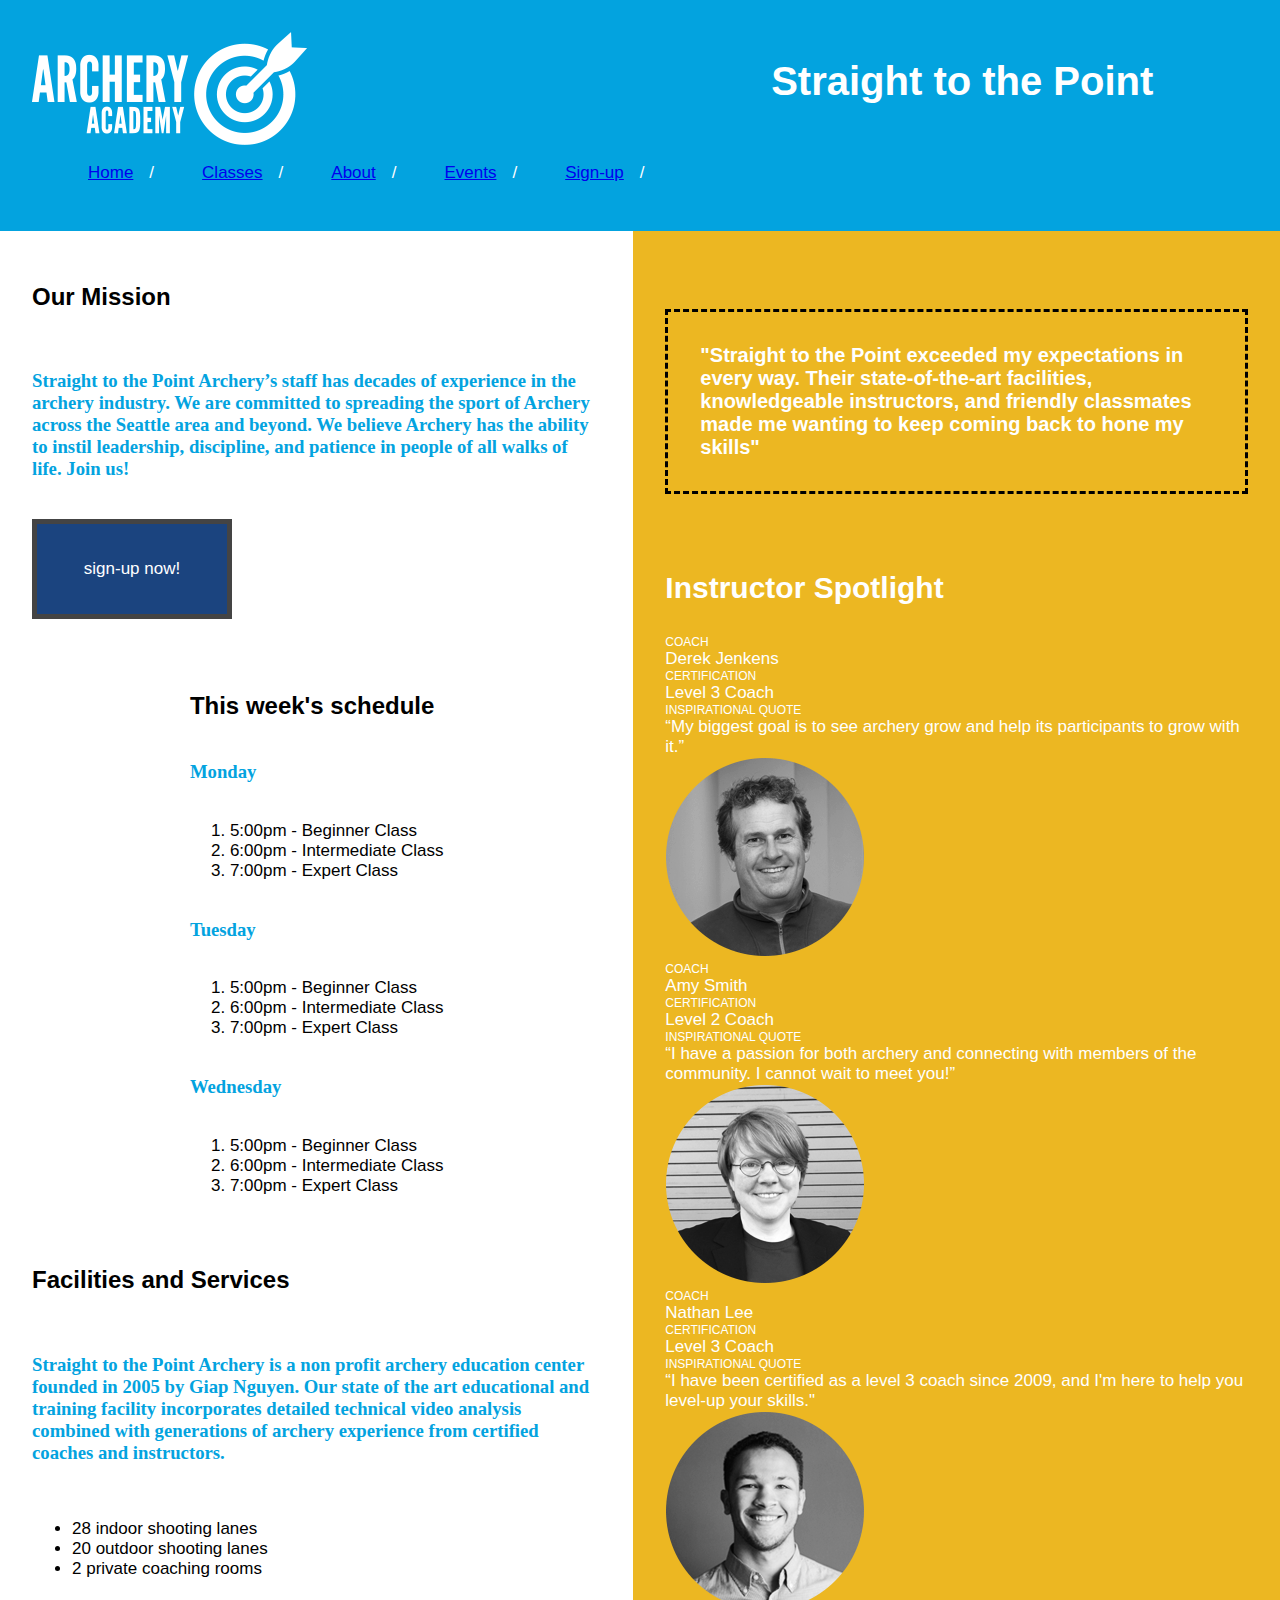
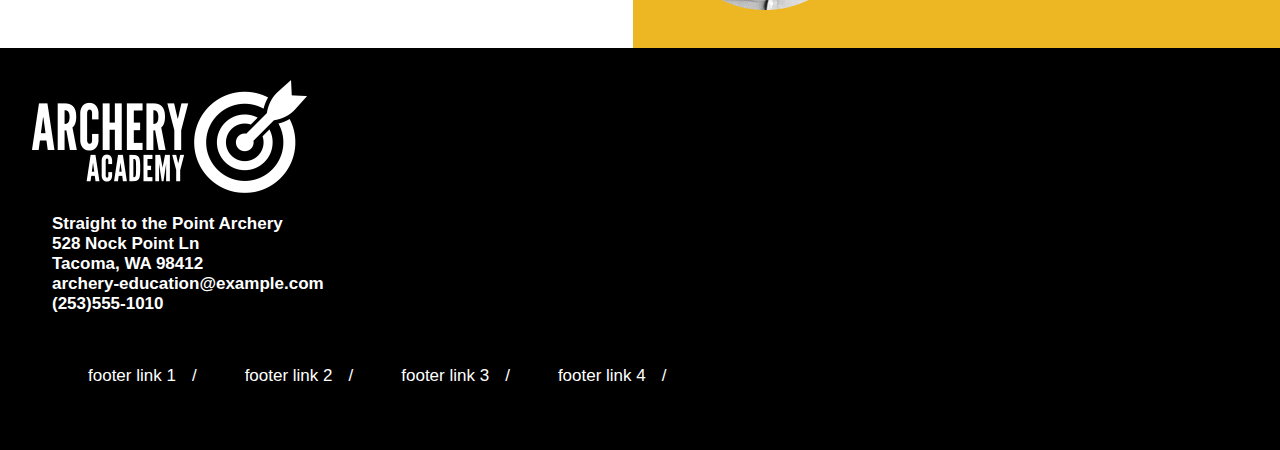
<file: index.html>
<!DOCTYPE html>
<html lang="en" dir="ltr">
  <head>
    <meta charset="utf-8">
    <title>Straight to the point</title>
    <link rel="stylesheet" type="text/css" href="styles/styles.css">
  </head>
  <body class="wrapper">
    <header>
    <h1>Straight to the Point</h1>
    <img src="images/archeryAcademy-logo-white.png" alt="Arrow logo" class="logo-header">
      <nav>
        <ul>
          <li><a href="index.html">Home</a></li>
          <li><a href="class-page.html">Classes</a></li>
          <li><a href="#">About</a></li>
          <li><a href="#">Events</a></li>
          <li><a href="events-page.html">Sign-up</a></li>
        </ul>
        </nav>
    </header>
    <section>
      <h2>Our Mission</h2>
        <h3>
        Straight to the Point Archery’s staff has decades of experience in the archery industry.
        We are committed to spreading the sport of Archery across the Seattle area and beyond.
        We believe Archery has the ability to instil leadership, discipline, and patience in people of all walks of life. Join us!
        </h3>
        <div><button onclick="location.href='events-page.html'" class="button" style="width:200px;height:100px;">sign-up now!</button></div>
    <section>
      <h2>This week's schedule</h2>
        <h3>Monday</h3>
          <ol>
            <li>5:00pm - Beginner Class</li>
            <li>6:00pm - Intermediate Class</li>
            <li>7:00pm - Expert Class</li>
          </ol>
        <h3>Tuesday</h3>
          <ol>
            <li>5:00pm - Beginner Class</li>
            <li>6:00pm - Intermediate Class</li>
            <li>7:00pm - Expert Class</li>
          </ol>
        <h3>Wednesday</h3>
          <ol>
            <li>5:00pm - Beginner Class</li>
            <li>6:00pm - Intermediate Class</li>
            <li>7:00pm - Expert Class</li>
          </ol>
      </section>
      <h2>Facilities and Services</h2>
        <h3>
          Straight to the Point Archery is a non profit archery education center founded in 2005 by Giap Nguyen.
          Our state of the art educational and training facility incorporates detailed technical video analysis
          combined with generations of archery experience from certified coaches and instructors.
        </h3>
        <ul>
          <li>28 indoor shooting lanes</li>
          <li>20 outdoor shooting lanes</li>
          <li>2 private coaching rooms</li>
        </ul>
    </section>
    <aside class="flex-container">
      <h6>"Straight to the Point exceeded my expectations in every way. Their state-of-the-art facilities, knowledgeable instructors, and friendly classmates made me wanting to keep coming back to hone my skills"</h6>
      <h3>Instructor Spotlight</h3>
        <div class="coach-header">COACH</div>
          <div>Derek Jenkens</div>
        <div class="coach-header">CERTIFICATION</div>
          <div>Level 3 Coach</div>
        <div class="coach-header">INSPIRATIONAL QUOTE</div>
          <div>“My biggest goal is to see archery grow and help its participants to grow with it.”</div>
        <div class="flex-item flex-item-1"><img src="images/instructor-bio-image1.png" alt="picture of Amy Smith, instructor at Straight the Point"></div>
      <div class="coach-header">COACH</div>
        <div>Amy Smith</div>
      <div class="coach-header">CERTIFICATION</div>
        <div>Level 2 Coach</div>
      <div class="coach-header">INSPIRATIONAL QUOTE</div>
        <div>“I have a passion for both archery and connecting with members of the community. I cannot wait to meet you!”</div>
      <div class="flex-item flex-item-2"><img src="images/instructor-bio-image2.png" alt="picture of Nathan, Instructor at Straight to the Point"></div>
      <div class="coach-header">COACH</div>
        <div>Nathan Lee </div>
      <div class="coach-header">CERTIFICATION</div>
          <div>Level 3 Coach</div>
      <div class="coach-header">INSPIRATIONAL QUOTE</div>
        <div>“I have been certified as a level 3 coach since 2009, and I'm here to help you level-up your skills."</div>
      <div class="flex-item flex-item-3"><img src="images/instructor-bio-image3.png" alt="picture of Derek, instructor at Straight to the Point"></div>
    </aside>
    <footer>
      <img src="images/archeryAcademy-logo-white.png" alt="archery image">
      <p> Straight to the Point Archery
        <br>
          528 Nock Point Ln
        <br>
          Tacoma, WA 98412
        <br>
          archery-education@example.com
        <br>
          (253)555-1010
      </p>
      <ul>
        <li>footer link 1</li>
        <li>footer link 2</li>
        <li>footer link 3</li>
        <li>footer link 4</li>
      </ul>
    </footer>
  </body>
</html>
</file>
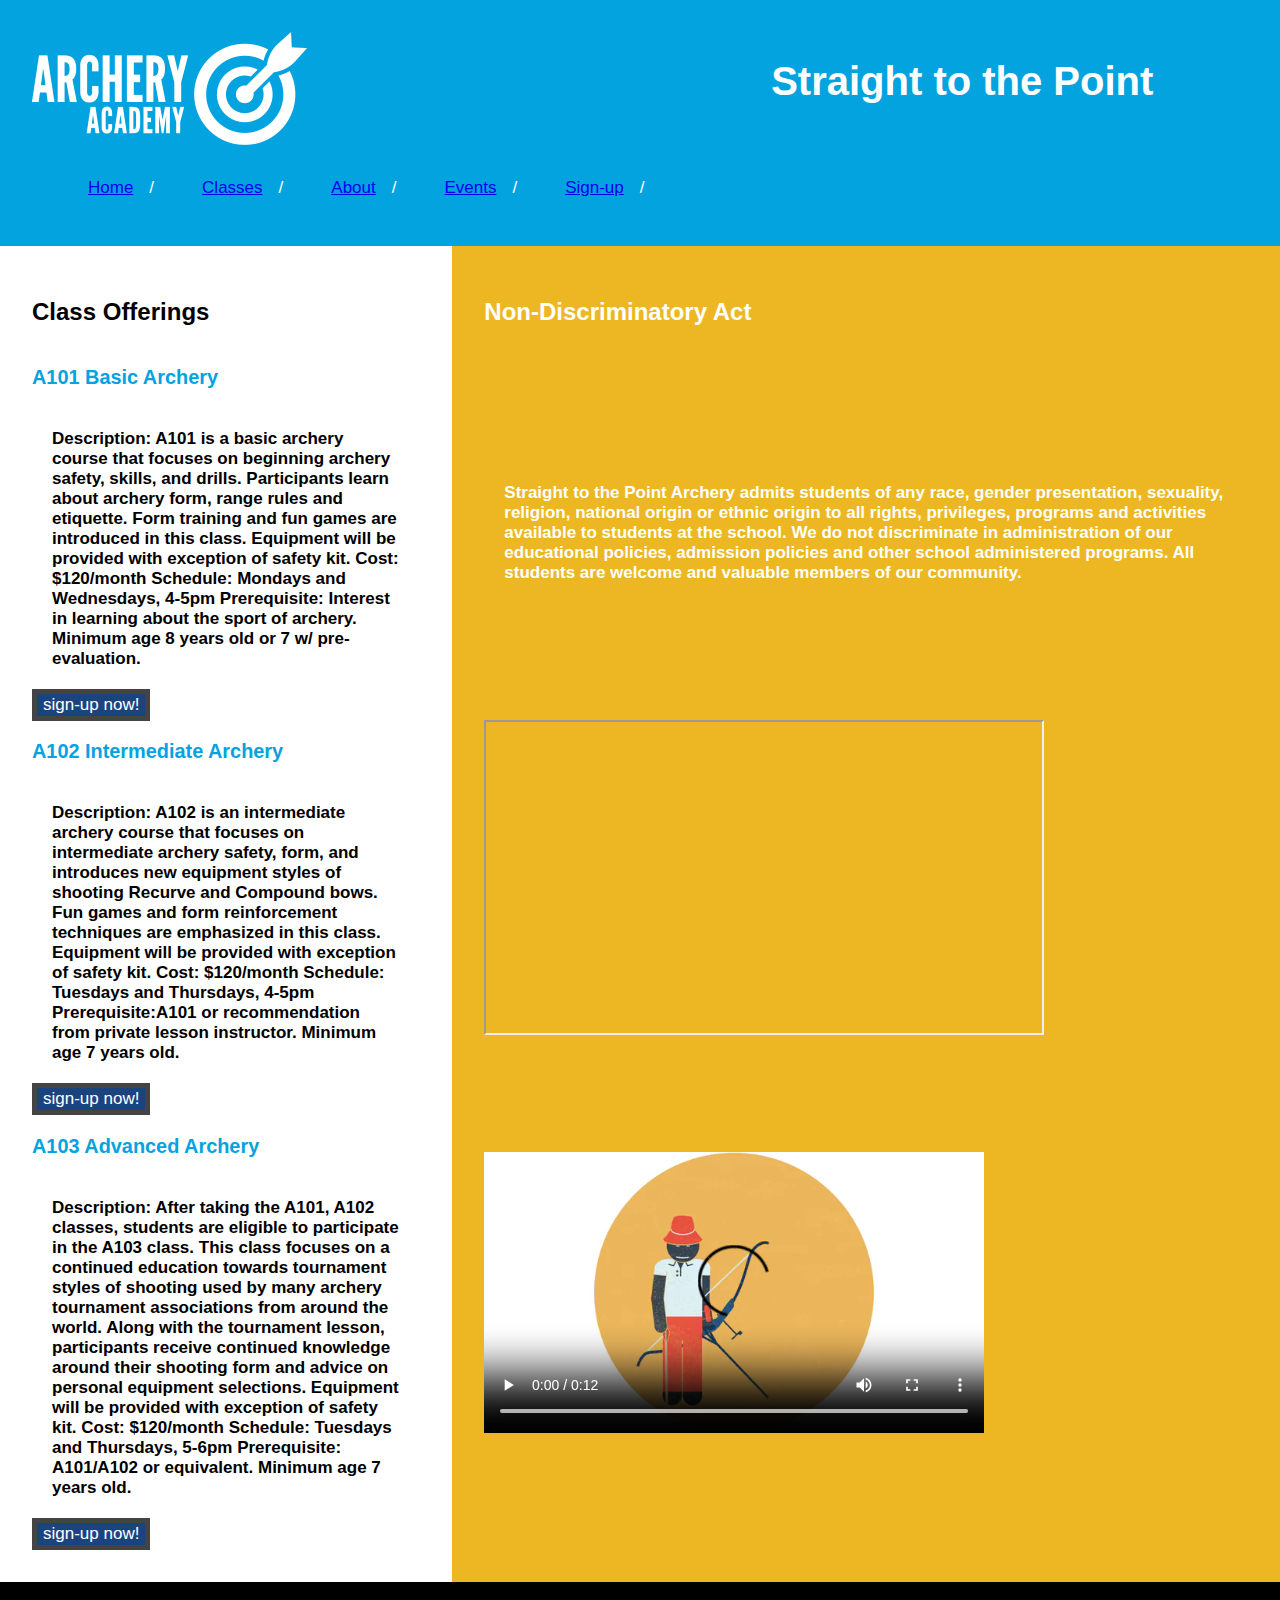
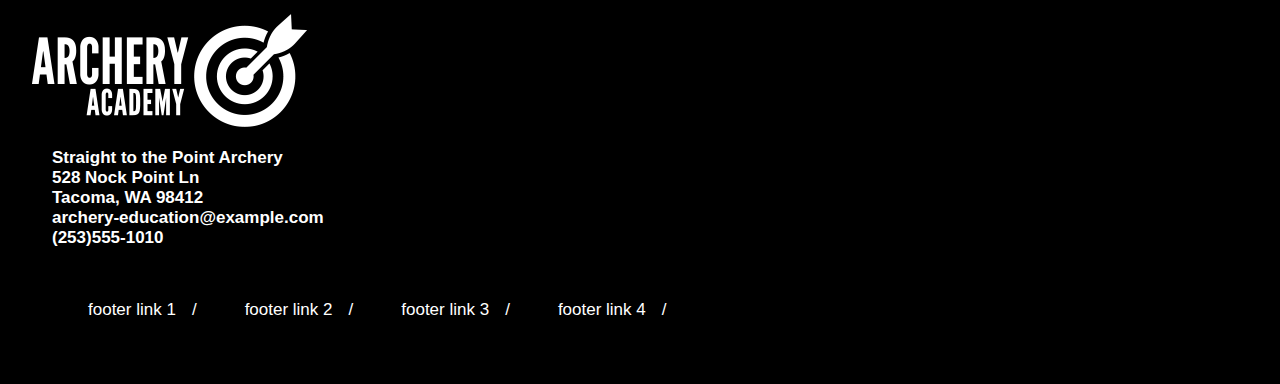
<file: class-page.html>
<!DOCTYPE html>
<html lang="en" dir="ltr">
  <head>
    <meta charset="utf-8">
    <title>Straight to the point</title>
    <link rel="stylesheet" type="text/css" href="styles/styles.css">
  </head>
  <body class="wrapper">
    <header>
      <img src="images/archeryAcademy-logo-white.png" alt="Aarow logo">
      <h1>Straight to the Point</h1>
      <nav>
        <ul>
          <li><a href="index.html">Home</a></li>
          <li><a href="#">Classes</a></li>
          <li><a href="#">About</a></li>
          <li><a href="#">Events</a></li>
          <li><a href="events-page.html">Sign-up</a></li>
        </ul>
      </nav>
    </header>
    <section class="class-page-section">
      <h2>Class Offerings</h2>
      <div><h3>A101 Basic Archery</h3></div>
      <p>Description: A101 is a basic archery course that focuses on beginning archery safety, skills, and drills. Participants learn about archery form, range rules and etiquette. Form training and fun games are introduced in this class.
        Equipment will be provided with exception of safety kit.
        Cost: $120/month
        Schedule: Mondays and Wednesdays, 4-5pm
        Prerequisite:   Interest in learning about the sport of archery. Minimum age  8 years old or 7 w/ pre-evaluation.
      </p>
        <div><button onclick="location.href='events-page.html'" class="button">sign-up now!</button></div>
      <div><h3>A102 Intermediate Archery</h3></div>
      <p>Description: A102 is an intermediate archery course that focuses on intermediate archery safety, form, and introduces new equipment styles of shooting Recurve and Compound bows. Fun games and form reinforcement techniques are emphasized in this class.
        Equipment will be provided with exception of safety kit.
        Cost: $120/month
        Schedule: Tuesdays and Thursdays, 4-5pm
        Prerequisite:A101 or recommendation from private lesson instructor. Minimum age  7 years old.
      </p>
      <div><button onclick="location.href='events-page.html'" class="button">sign-up now!</button></div>
      <div><h3>A103 Advanced Archery</h3></div>
      <p>Description: After taking the A101, A102 classes, students are eligible to participate in the A103 class. This class focuses on a continued education towards tournament styles of shooting used by many archery tournament associations from around the world. Along with the tournament lesson, participants receive continued knowledge around their shooting form and advice on personal equipment selections.
        Equipment will be provided with exception of safety kit.
        Cost: $120/month
        Schedule: Tuesdays and Thursdays, 5-6pm
        Prerequisite:  A101/A102 or equivalent. Minimum age  7 years old.
      </p>
      <div><button onclick="location.href='events-page.html'" class="button">sign-up now!</button></div>
    </section>
    <aside>
      <h2>Non-Discriminatory Act</h2>
        <p>
        Straight to the Point Archery admits students of any race, gender presentation,
        sexuality, religion, national origin or ethnic origin to all rights, privileges,
        programs and activities available to students at the school. We do not discriminate
        in administration of our educational policies, admission policies and other school
        administered programs. All students are welcome and valuable members of our community.
        </p>
        <iframe width="560" height="315" src="https://www.youtube.com/embed/-O8LXQrY9Rw" allow="accelerometer; autoplay; encrypted-media; gyroscope; picture-in-picture" allowfullscreen></iframe>
        <video controls width="500" height"300">
          <source src="archery-video-cartoon.mp4" type="video/mp4">
          Your broswer does not support video
        </video>
    </aside>
    <footer>
      <img src="images/archeryAcademy-logo-white.png" alt="archery image">
      <p> Straight to the Point Archery
        <br>
          528 Nock Point Ln
        <br>
          Tacoma, WA 98412
        <br>
          archery-education@example.com
        <br>
          (253)555-1010
      </p>
      <ul>
        <li>footer link 1</li>
        <li>footer link 2</li>
        <li>footer link 3</li>
        <li>footer link 4</li>
      </ul>
    </footer>
  </body>
</html>
</file>
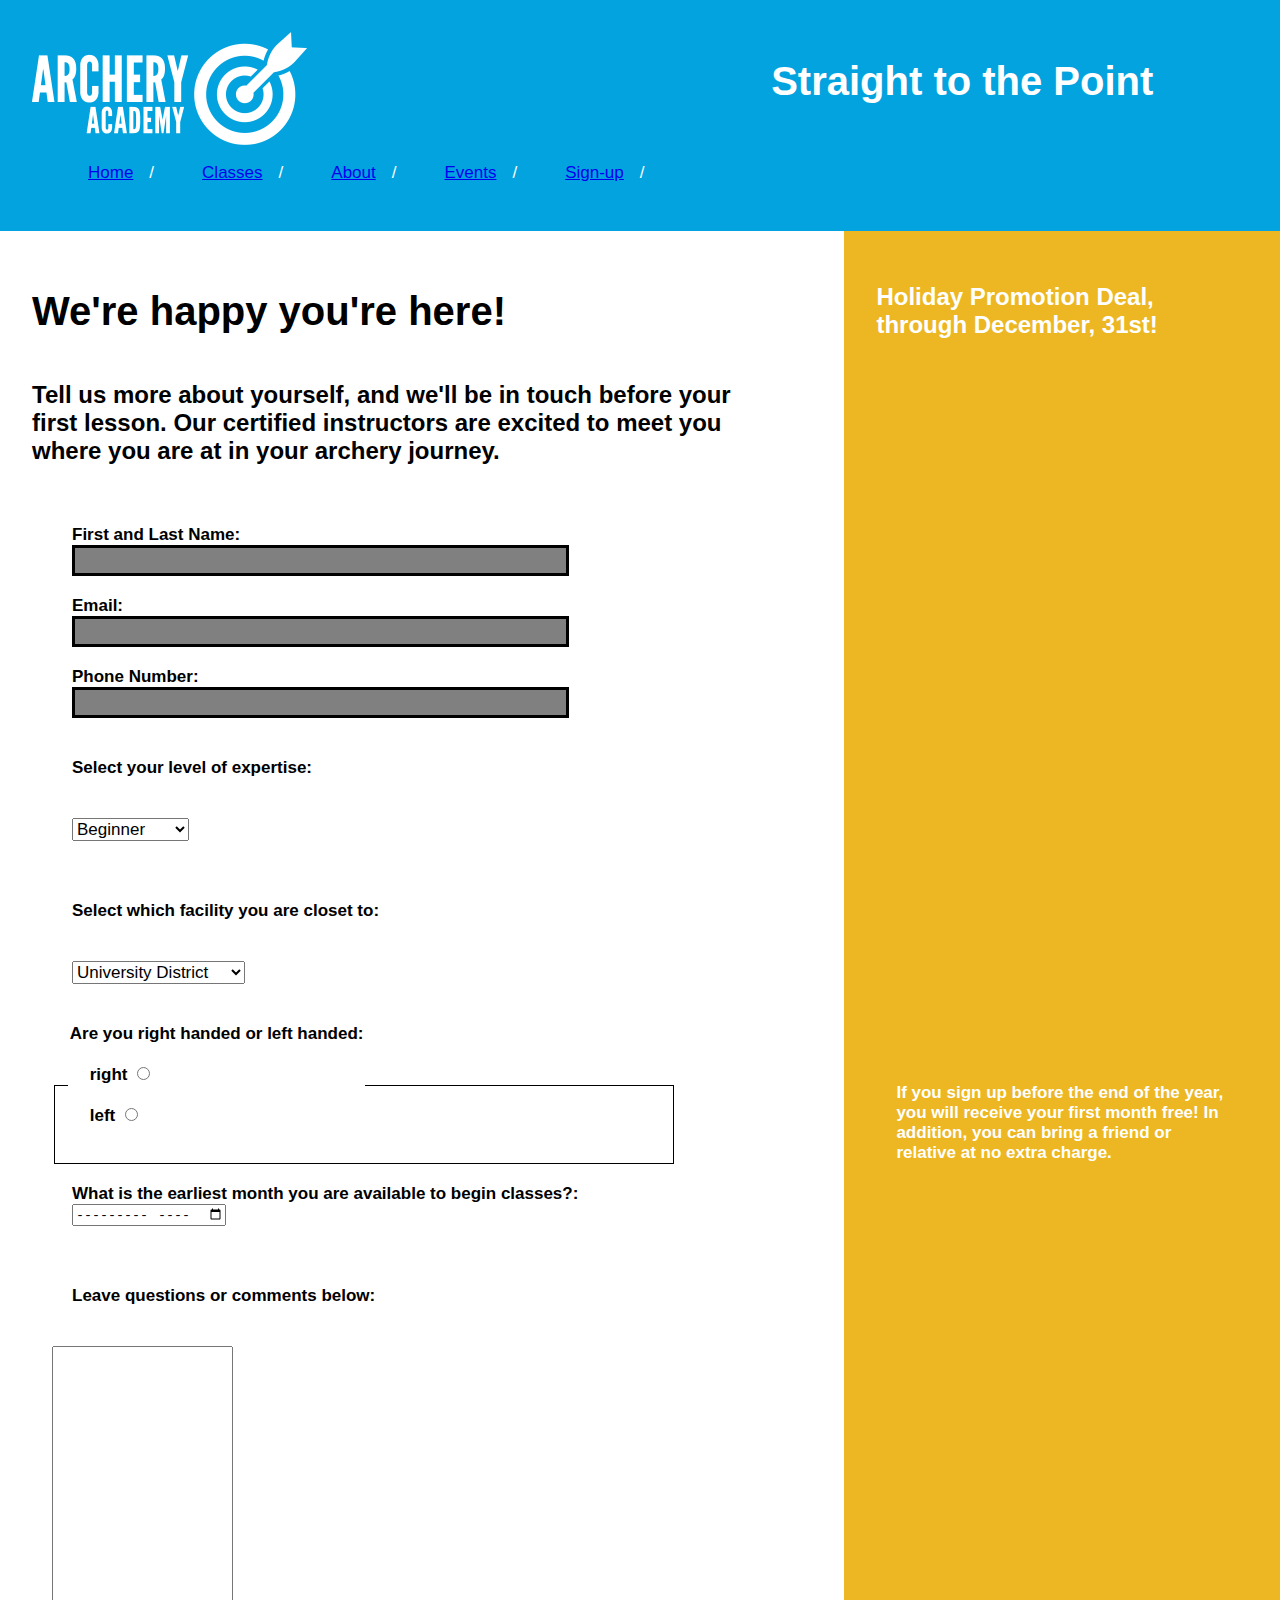
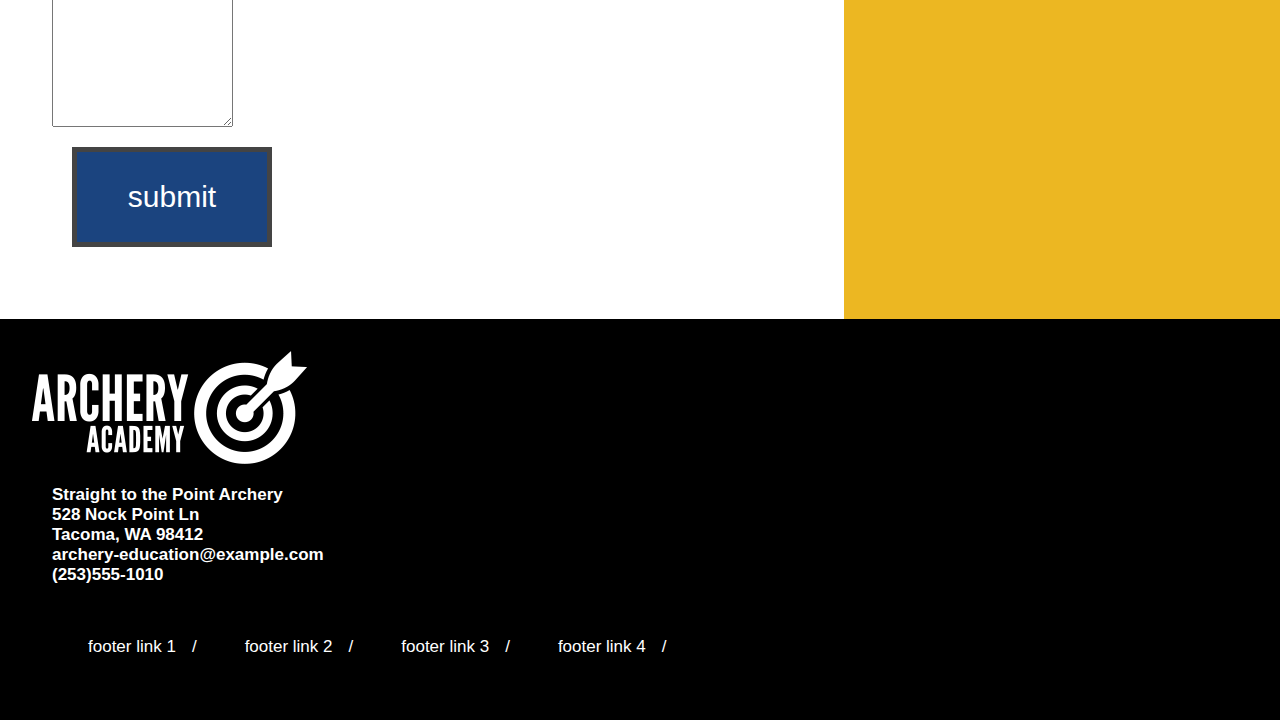
<file: events-page.html>
<!DOCTYPE html>
<html lang="en" dir="ltr">
  <head>
    <meta charset="utf-8">
    <title>Straight to the point</title>
    <link rel="stylesheet" type="text/css" href="styles/styles.css">
  </head>
  <body class="wrapper">
    <header>
    <h1>Straight to the Point</h1>
    <img src="images/archeryAcademy-logo-white.png" alt="Arrow logo" class="logo-header">
      <nav>
        <ul>
          <li><a href="index.html">Home</a></li>
          <li><a href="class-page.html">Classes</a></li>
          <li><a href="#">About</a></li>
          <li><a href="#">Events</a></li>
          <li><a href="events-page.html">Sign-up</a></li>
        </ul>
        </nav>
    </header>
    <section class="sign-up-section">
      <h1>We're happy you're here!</h1>
      <h2>
        Tell us more about yourself, and we'll be in touch before your first lesson.
        Our certified instructors are excited to meet you where you are at in your
        archery journey.
      </h2>

      <form method="post">

        <label for="name">
          First and Last Name: <br>
          <input type="text" name="name" id="name">
        </label>

        <label for="email">
          Email: <br>
          <input type="email" name="email" id="email">
        </label>

        <label for="phone-number">
          Phone Number: <br>
          <input type="tel" name="tel" id="phone-number">
        </label>

        <p>Select your level of expertise:</p> <br>
        <select name="expertise" id="expertise">
          <option value="beginner">Beginner</option>
          <option value="intermediate">Intermediate</option>
          <option value="expert">Expert</option>
        </select> <br>

        <p>Select which facility you are closet to:</p> <br>
        <select name="region" id="region">
          <optgroup label="east">
            <option value="univeristy-district">University District</option>
          </optgroup>
          <optgroup label="central">
            <option value="queen-anne">Queen Anne</option>
            <option value="captiol-hill">Captiol Hill</option>
          </optgroup>
          <option value="tukwila">Tukwila</option>
          <option value="university-district" selected>University District</option>
        </select> <br>

        <fieldset>
          <legend>Are you right handed or left handed:
            <label for="right"> right
            <input type="radio" name="dom-hand" value="right" id="right">
            </label>
            <label for="left"> left
            <input type="radio" name="dom-hand" value="left" id="left">
            </label>
          </legend>
        </fieldset>

       <label for="month">
       What is the earliest month you are available to begin classes?: <br>
         <input type="month" name="month" id="month">
       </label> <br>

       <label for="comments">Leave questions or comments below:</label><br>
        <textarea name="questions-comments" id="questions-comments" rows="25">
       </textarea>
       </label>

        <label>
          <input type="submit" value="submit" id="submit">
        </label>
      </form>
    </section>

    <aside>
      <h2>Holiday Promotion Deal, through December, 31st!</h2>
        <p>If you sign up before the end of the year, you will receive
          your first month free! In addition, you can bring a friend or relative
          at no extra charge.
        </p>
    </aside>

    <footer>
      <img src="images/archeryAcademy-logo-white.png" alt="archery image">
      <p> Straight to the Point Archery
        <br>
          528 Nock Point Ln
        <br>
          Tacoma, WA 98412
        <br>
          archery-education@example.com
        <br>
          (253)555-1010
      </p>
      <ul>
        <li>footer link 1</li>
        <li>footer link 2</li>
        <li>footer link 3</li>
        <li>footer link 4</li>
      </ul>
    </footer>
  </body>
</html>
</file>
<file: styles/styles.css>
* {
  box-sizing: border-box;
}

body {
  margin: auto;
}

.wrapper {
  display: grid;
  grid-template-columns: (10, 1fr);
  grid-template-rows: auto;
}

header {
display: grid;
grid-column: 1 / 10;
background-color: #03a3df;
padding: 2rem;


}

nav ul li {
    float: left;
    list-style: none;
    padding: 1rem;
    font-family: arial;
    color: white;

}

nav ul li::after {
  content:"/";
  padding: 1rem;
}

.logo-header {
  position: absolute;

}

section {
 display: inline-grid;
 grid-column: 1 / 2;
 background-color: white;
 justify-content: center;
 padding: 2rem;

}

.class-page-section {
  display: inline-grid;
  grid-column: 2 / 3;
  background-color: white;
  justify-content: center;
  padding: 2rem;
}

section > h1 {
  color: black;
  display: grid;
  grid-column-start: 1;


}

section, h2 {
display: grid;
grid-column-start: 1;

}

.sign-up-section, form {
  display: grid;
  grid-column-start: 1;
  grid-column-end: 3;
}


p  {

  font-family: arial;
  font-size: 17px;


}

table {
  border-style: solid;
  border-width: thick;
  border-color: #444444;
}


table, li {

  font-family: arial;
  font-size: 17px;


}

button {
  font-size: 17px;
  background-color: #1b447f;
  color: white;
  font-family: arial;
  border-style: solid;
  border-width: thick;
  border-color: #444444;

}

p > button {
  font-size: 17px;
  background-color: #1b447f;
  color: white;
  font-family: arial;
  border-style: solid;
  border-width: thick;
  border-color: #444444;
}


aside {
  display: inline-grid;
  grid-column: 3;
  flex-wrap: wrap;
  justify-content: center;
  background-color: #ecb722;
  padding: 2rem;
}

aside, div {
  font-family: Arial;
  font-size: 17px;
  color: white;

}

h1 {
  display:grid;
  grid-column: 3 / 5;
  font-family: Arial;
  font-size: 40px;
  color: white;

}

.coach-header {
  font-size: 12px;
}

h2 {
  font-family: Arial;
  font-size: 24px;

}

h3 {
  color: #03a3df;
}



aside h6 {
  color: white;
  font-family: arial;
  font-size: 20px;
  border-color: white;
  border-style: dashed;
  border-color: black;
  padding: 2rem;
}

aside > h3 {
  color: white;
  align-content: center;
  font-size: 30px;
  font-family: arial;
}

footer {
  display: grid;
  grid-column: 1 / 10;
  background-color: black;
  padding: 2rem;
}

footer ul li {
  float: left;
  list-style: none;
  padding: 1rem;
  font-family: arial;
  color: white;

}

footer ul li::after {
  content:"/";
  padding: 1rem;
}

footer p {
  color: white;
}

label, select {
  display: block;
  margin: 20px;
  font-family: arial;
  font-size: 17px;

}

form {
  width: 80%;
  margin: 20px;
}

form, p {
  display: inline-block;
  margin: 20px;
  font-family: arial;
  font-size: 17px;
  font-weight: bold;


}

input[type="text"], input[type="email"], input[type="tel"] {
  background: grey;
  width: 85%;
  text: 300px;
  border:3px solid black;
  padding:5px;
}

input[type="text"]:focus, input[type="email"]:focus, input[type="tel"]:focus {
    background-color: pink;
  }



input[type="submit"] {
    color: white;
    background-color: #1b447f;
    border-color: #444444;
    border-style: solid;
    border-width: thick;
    font-family: arial;
    font-size: 30px;
    width: 200px;
    height: 100px;
    padding: 1rem;


    }

    input[type="submit"]:active {
      border-color: #03a3df;
    }

    textarea {
      vertical-align: top;

    }

    fieldset {
      border: 1px solid black
    }
</file>
